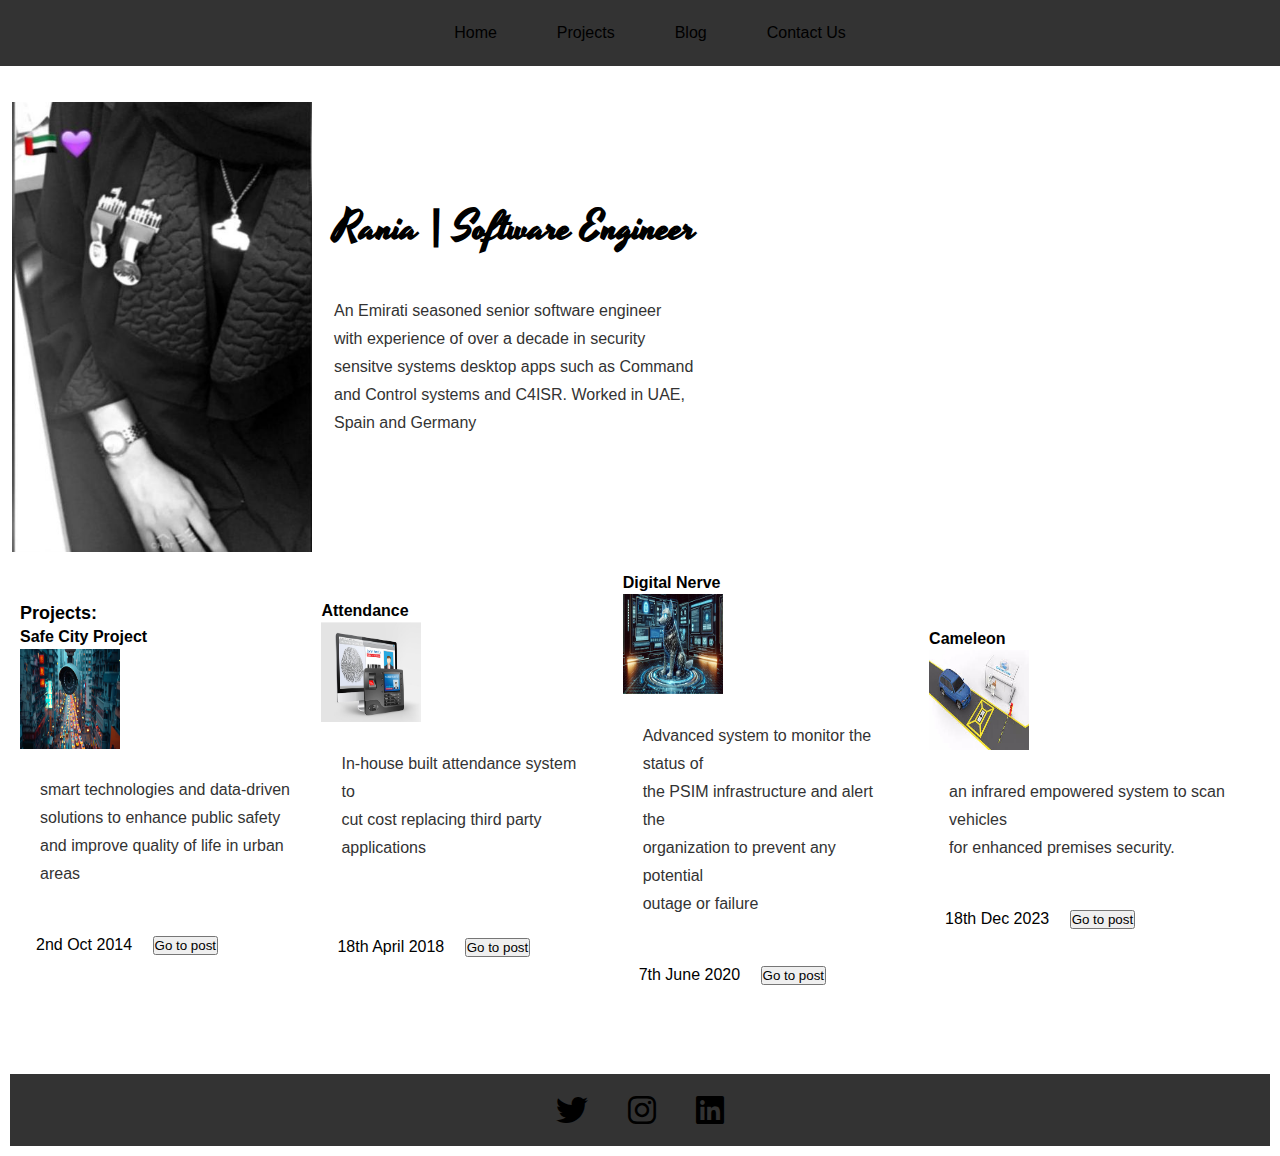
<file: index.html>
<!DOCTYPE html>
<html lang="en">

<head>
    <meta charset="UTF-8">
    <meta name="viewport" content="width=device-width, initial-scale=1.0">
    <title>Rania | Software Engineer</title>
    <link rel="stylesheet" href="./styles/style.css">
    <link rel="preconnect" href="https://fonts.googleapis.com">
    <link rel="preconnect" href="https://fonts.gstatic.com" crossorigin>
    <link href="https://fonts.googleapis.com/css2?family=Yesteryear&display=swap" rel="stylesheet">
    <link rel="stylesheet" href="https://cdnjs.cloudflare.com/ajax/libs/font-awesome/6.0.0-beta3/css/all.min.css">


</head>

<body class="home-page">
    <header>
        <nav class="nav-menu">
            <ul>
                <li><a href="index.html">Home</a></li>
                <li><a href="projects.html">Projects</a></li>
                <li><a href="blog.html">Blog</a></li>
                <li><a href="contactUs.html">Contact Us</a></li>
            </ul>
        </nav>
    </header>

    <section>
        <table>
            <tr>
                <td>
                    <img width="300" height="450" alt="personal picture of Rania without face" src="./icons/DP.JPG"
                        loading="lazy">
                </td>
                <td>
                    <h1>Rania | Software Engineer</h1>
                    <p>An Emirati seasoned senior software engineer<br>
                        with experience of over a decade in security<br>
                        sensitve systems desktop apps such as Command<br>
                        and Control systems and C4ISR. Worked in UAE, <br>
                        Spain and Germany</p>
                </td>
            </tr>
        </table>
    </section>
    <section>
        <table cellspacing="10">
            <tr>
                <td>
                    <h2>Projects:</h2>
                    <h3>Safe City Project</h3>
                    <img src="./icons/safe_city.jpg" width="100" height="100" loading="lazy"
                        alt="picture safe city project">
                    <p>smart technologies and data-driven<br>
                        solutions to enhance public safety <br>
                        and improve quality of life in urban areas<br></p>
                    <time datetime="02/10/2014">2nd Oct 2014</time>

                    <a href="./post.html"><button>Go to post</button></a>
                </td>
                <td>
                    <h3>Attendance</h3>
                    <img src="./icons/Attendance.png" width="100" height="100" loading="lazy"
                        alt=" picture of the attendance project">
                    <p>In-house built attendance system to <br>
                        cut cost replacing third party applications<br>
                        <br>
                    </p>
                    <time datetime="18/04/2018">18th April 2018</time>

                    <a href="./post.html"><button>Go to post</button></a>
                </td>
                <td>
                    <h3>Digital Nerve</h3>
                    <img src="./icons/watch_dog.avif" width="100" height="100" loading="lazy"
                        alt="picture representing the digital nerve project">
                    <p>Advanced system to monitor the status of<br>
                        the PSIM infrastructure and alert the<br>
                        organization to prevent any potential<br>
                        outage or failure</p>
                    <time datetime="07/06/2020">7th June 2020</time>

                    <a href="./post.html"><button>Go to post</button></a>
                </td>
                <td>
                    <h3>Cameleon</h3>
                    <img src="./icons/cameleon.jpg" width="100" height="100" loading="lazy"
                        alt="picture represeenting the cameleon project">
                    <p>an infrared empowered system to scan vehicles<br>
                        for enhanced premises security.</p>
                    <time datetime="18/12/2023">18th Dec 2023</time>

                    <a href="./post.html"><button>Go to post</button></a>
                </td>
            </tr>
        </table>
    </section>

    <!--till we learn css/styling-->
    <br><br><br>

    <div class="divider"></div>
    <footer>
        <div class="social-media-links">
            <a href="https://twitter.com/Hamasaaat" target="_blank" class="social-icon">
                <i class="fab fa-twitter"></i>
            </a>
            <a href="https://www.instagram.com/Hamasaaat" target="_blank" class="social-icon">
                <i class="fab fa-instagram"></i>
            </a>
            <a href="https://www.linkedin.com/in/rania-ahmed-8a0546243/" target="_blank" class="social-icon">
                <i class="fab fa-linkedin"></i>
            </a>
        </div>
    </footer>

</body>

</html>
</file>
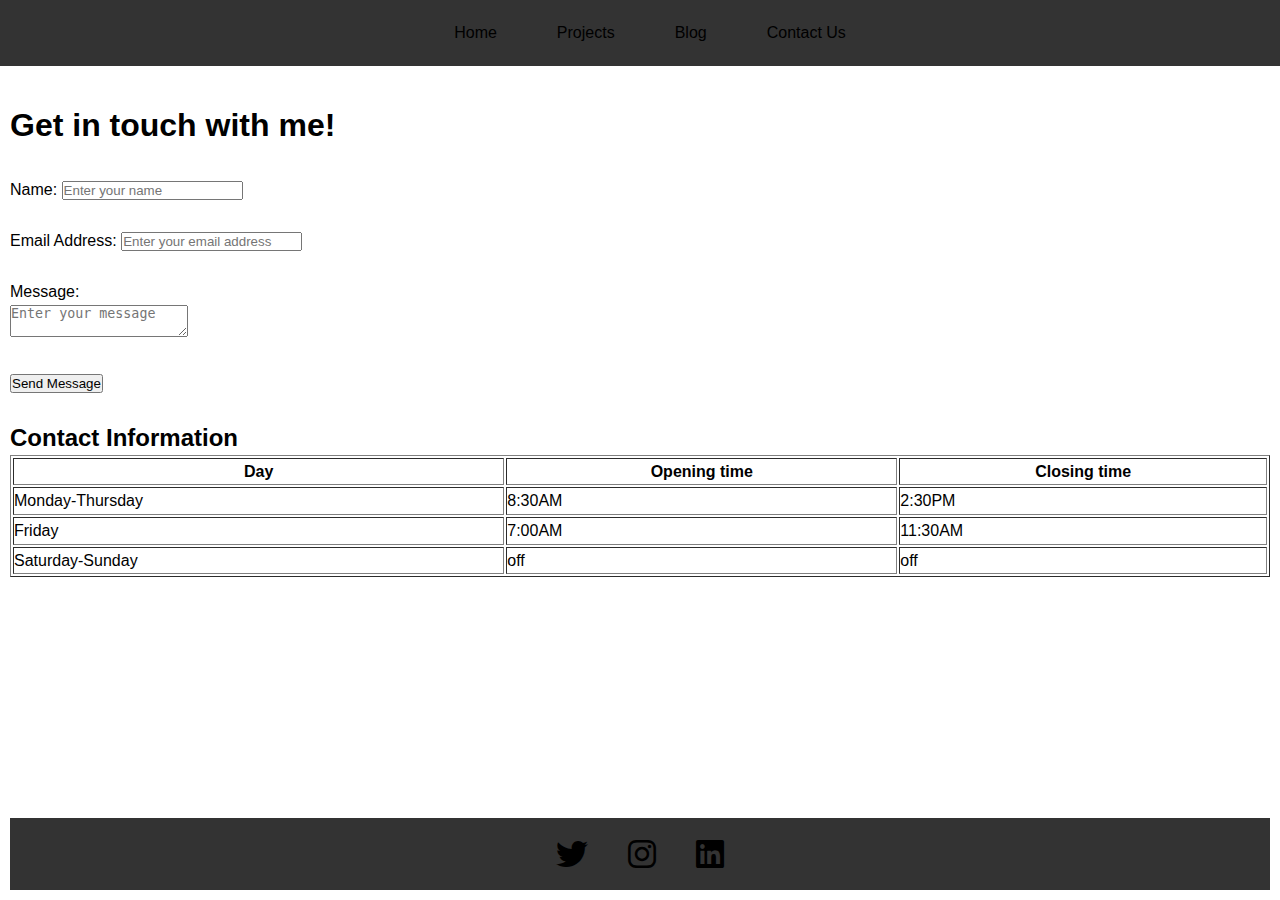
<file: contactUs.html>
<!DOCTYPE html>
<html lang="en">

<head>
    <title>Contact Us</title>
    <meta name="viewport" content="width=device-width, initial-scale=1.0"> 
    <link rel="stylesheet" href="./styles/style.css">
    <link rel="stylesheet" href="https://cdnjs.cloudflare.com/ajax/libs/font-awesome/6.0.0-beta3/css/all.min.css">
</head>

<body>
    <header>
        <section role="banner">
            <nav class="nav-menu">
                <ul>
                    <li><a href="index.html">Home</a></li>
                    <li><a href="projects.html">Projects</a></li>
                    <li><a href="blog.html">Blog</a></li>
                    <li><a href="contactUs.html">Contact Us</a></li>
                </ul>
            </nav>
        </section>
    </header>

        <section>
            <h1>Get in touch with me!</h1><br>
            <form>
                <label for="name">Name:</label>
                <input type="text" id="name" name="name" placeholder="Enter your name" required><br><br>

                <label for="email">Email Address:</label>
                <input type="email" id="email" name="email" placeholder="Enter your email address" required><br><br>

                <label for="message">Message:</label><br>
                <textarea id="message" name="message" placeholder="Enter your message" required></textarea><br><br>

                <button type="submit">Send Message</button><br><br>
            </form>
        </section>
        <h2>Contact Information</h2>
        <table border="1">
            <thead>
                <th>Day</th>
                <th>Opening time</th>
                <th>Closing time</th>
            </thead>
            <tbody>
                <tr>
                    <td>Monday-Thursday</td>
                    <td>8:30AM</td>
                    <td>2:30PM</td>
                </tr>
                <tr>
                    <td>Friday</td>
                    <td>7:00AM</td>
                    <td>11:30AM</td>
                </tr>
                <tr>
                    <td>Saturday-Sunday</td>
                    <td>off</td>
                    <td>off</td>
                </tr>
            </tbody>
        </table>

        <section>

        </section>

    <br><br><br><br><br>
    <br><br><br><br>
    <div class="divider"></div>
    <footer>
        <div class="social-media-links">
            <a href="https://twitter.com/Hamasaaat" target="_blank" class="social-icon">
                <i class="fab fa-twitter"></i>
            </a>
            <a href="https://www.instagram.com/Hamasaaat" target="_blank" class="social-icon">
                <i class="fab fa-instagram"></i>
            </a>
            <a href="https://www.linkedin.com/in/rania-ahmed-8a0546243/" target="_blank" class="social-icon">
                <i class="fab fa-linkedin"></i>
            </a>
        </div>
    </footer>
</body>

</html>
</file>
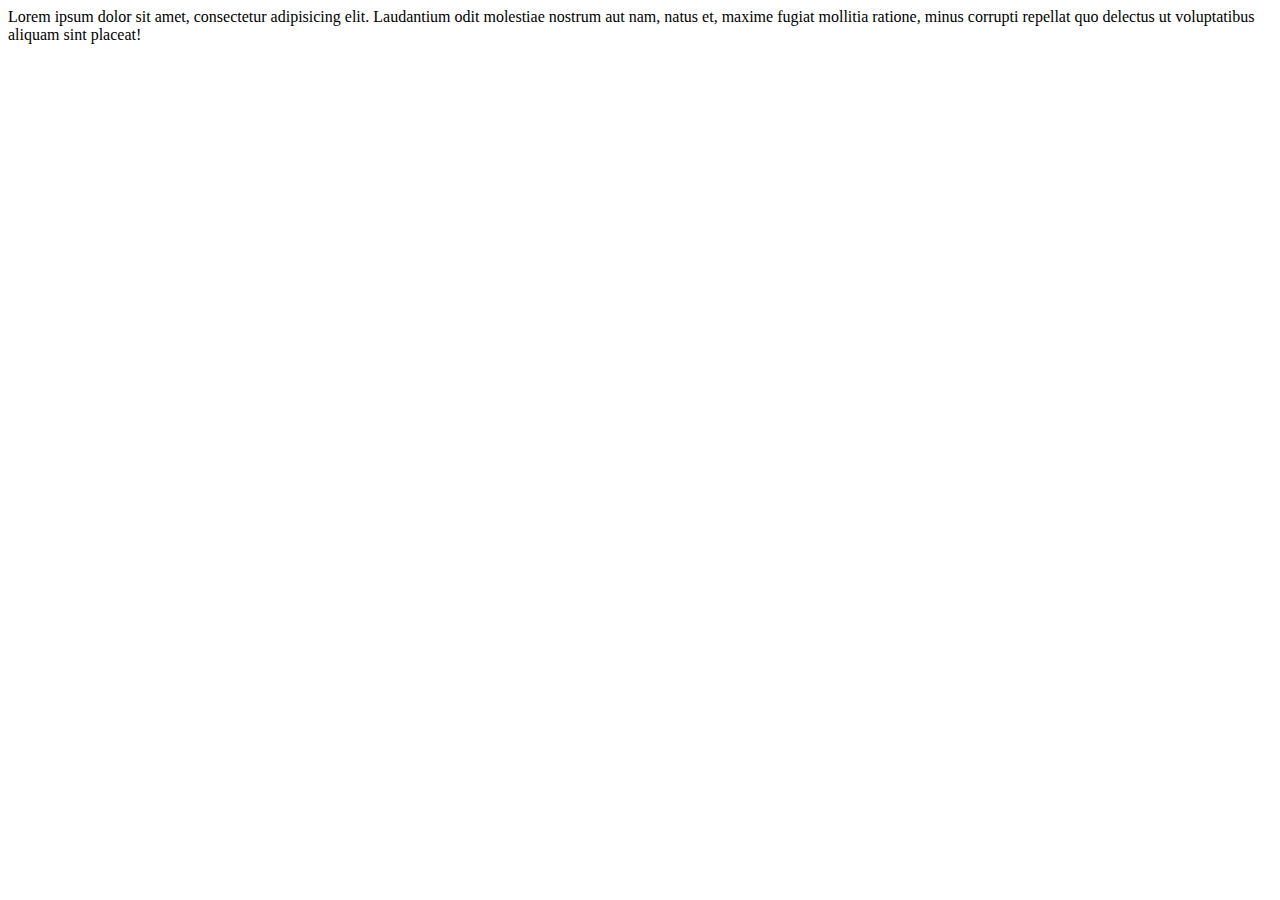
<file: post.html>
<!DOCTYPE html>
<html lang="en">
<head>
    <meta charset="UTF-8">
    <meta name="viewport" content="width=device-width, initial-scale=1.0">
    <title>Document</title>
</head>
<body>
    Lorem ipsum dolor sit amet, consectetur adipisicing elit. Laudantium odit molestiae nostrum aut nam, natus et, maxime fugiat mollitia ratione, minus corrupti repellat quo delectus ut voluptatibus aliquam sint placeat!
</body>
</html>
</file>
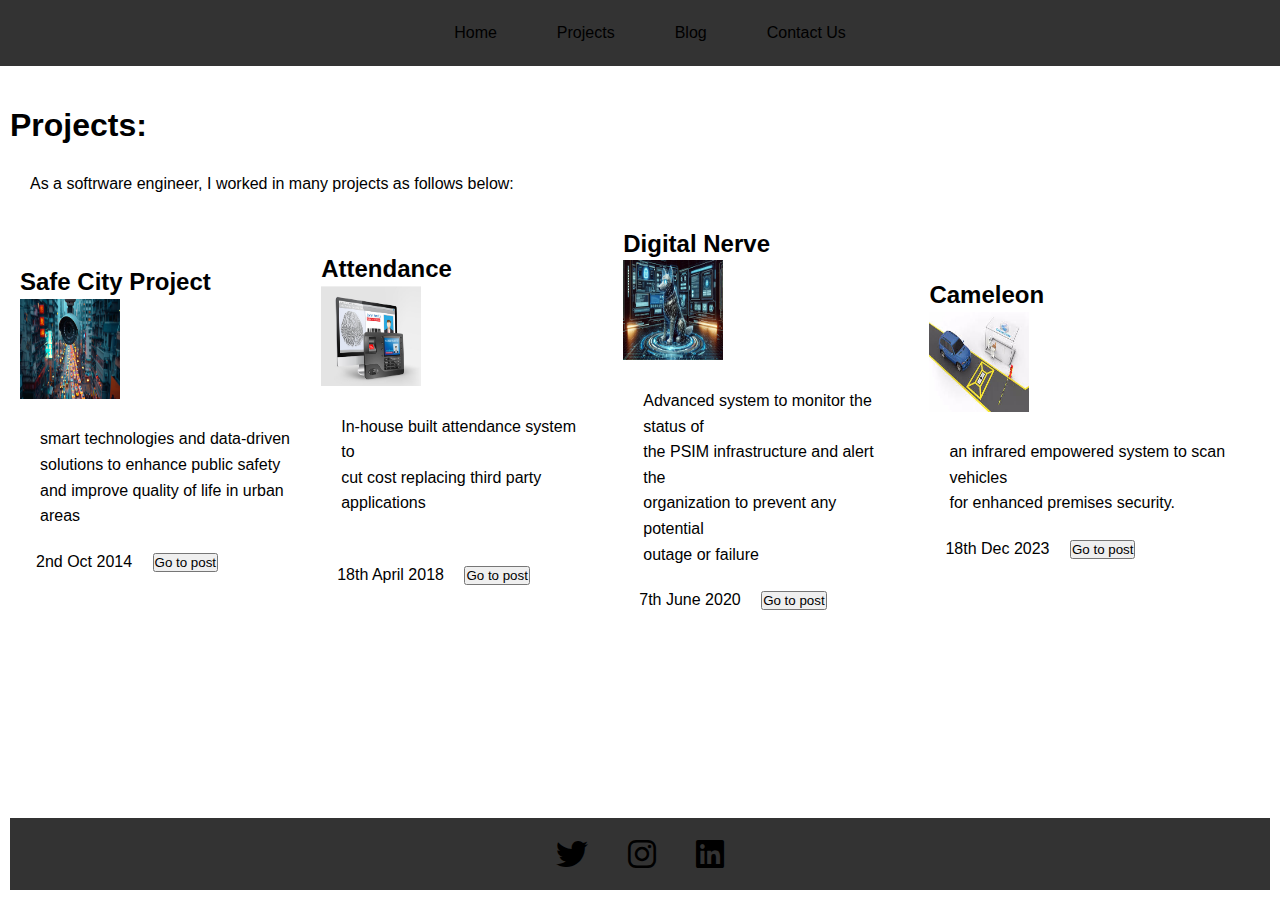
<file: projects.html>
<!DOCTYPE html>
<html lang="en">

<head>
    <meta charset="UTF-8">
    <meta name="viewport" content="width=device-width, initial-scale=1.0">
    <link rel="stylesheet" href="./styles/style.css">
    <link rel="stylesheet" href="https://cdnjs.cloudflare.com/ajax/libs/font-awesome/6.0.0-beta3/css/all.min.css">
    <title>Projects</title>

</head>

<body class="project-page">
    <header>
        <section role="banner">
            <nav class="nav-menu">
                <ul>
                    <li><a href="index.html">Home</a></li>
                    <li><a href="projects.html">Projects</a></li>
                    <li><a href="blog.html">Blog</a></li>
                    <li><a href="contactUs.html">Contact Us</a></li>
                </ul>
            </nav>
        </section>
    </header>
    <section>
        <h1>Projects:</h1>
        <p>As a softrware engineer, I worked in many projects as follows below:</p>
        <table cellspacing="10">
            <tr>
                <td>
                    <h2>Safe City Project</h2>
                    <img src="./icons/safe_city.jpg" width="100" height="100" loading="lazy" alt="">
                    <p>smart technologies and data-driven<br>
                        solutions to enhance public safety <br>
                        and improve quality of life in urban areas<br></p>
                    <time datetime="02/10/2014">2nd Oct 2014</time>

                    <button>
                        Go to post
                    </button>
                </td>
                <td>
                    <h2>Attendance</h2>
                    <img src="./icons/Attendance.png" width="100" height="100" loading="lazy" alt="">
                    <p>In-house built attendance system to <br>
                        cut cost replacing third party applications<br>
                        <br>
                    </p>
                    <time datetime="18/04/2018">18th April 2018</time>

                    <button>
                        Go to post
                    </button>
                </td>
                <td>
                    <h2>Digital Nerve</h2>
                    <img src="./icons/watch_dog.avif" width="100" height="100" loading="lazy" alt="">
                    <p>Advanced system to monitor the status of<br>
                        the PSIM infrastructure and alert the<br>
                        organization to prevent any potential<br>
                        outage or failure</p>
                    <time datetime="07/06/2020">7th June 2020</time>
                    <button>
                        Go to post
                    </button>
                </td>
                <td>
                    <h2>Cameleon</h2>
                    <img src="./icons/cameleon.jpg" width="100" height="100" loading="lazy" alt="">
                    <p>an infrared empowered system to scan vehicles<br>
                        for enhanced premises security.</p>
                    <time datetime="18/12/2023">18th Dec 2023</time>
                    <button>
                        Go to post
                    </button>
                </td>
            </tr>
        </table>
    </section>
    <br><br><br><br><br>
    <br>
    <div class="divider"></div>
    <footer>
        <div class="social-media-links">
            <a href="https://twitter.com/Hamasaaat" target="_blank" class="social-icon">
                <i class="fab fa-twitter"></i>
            </a>
            <a href="https://www.instagram.com/Hamasaaat" target="_blank" class="social-icon">
                <i class="fab fa-instagram"></i>
            </a>
            <a href="https://www.linkedin.com/in/rania-ahmed-8a0546243/" target="_blank" class="social-icon">
                <i class="fab fa-linkedin"></i>
            </a>
        </div>
    </footer>
</body>

</html>
</file>
<file: styles/style.css>
* {
  margin: 0;
  padding: 0;
  box-sizing: border-box;
}

html {
  scroll-behavior: smooth;
}

body {
  font-family: Arial, Helvetica, sans-serif;
  font-size: 16px;
  background-color: white;
  margin: 0;
  padding: 10px;
  padding-top: 100px;
  display: flex;
  flex-direction: column;
  min-height: 100vh;
  line-height: 1.6;
}

footer {
  display: flex;
  justify-content: center;
  align-items: center;
  background-color: #333333;
  color: black;
  padding: 10px;
  margin-top: auto;
}

footer i:hover {
  transform: scale(1.4);
}

header {
  width: 100%;
  position: fixed;
  top: 0;
  left: 0;
  right: 0;
  background-color: #333333;
  padding: 10px 20px;
  z-index: 10;
}

.nav-menu {
  display: flex;
  justify-content: space-evenly;
  list-style-type: none;
  padding: 10px;
}

.nav-menu ul {
  list-style: none;
  display: flex;
  justify-content: flex-end;
}

.nav-menu ul li {
  margin-left: 20px;
}

.nav-menu ul li a {
  color: black;
  text-decoration: none;
  font-size: 16px;
  padding: 10px 20px;
}

.nav-menu a:hover {
  color: #ff9900;
  border-bottom: 2px solid #ff9900;
}

.nav-menu a:focus {
  outline: none;
}

body.blogPage h1 {
  font-size: 1.25rem;
  text-align: center;
  margin-top: 15px;
  margin-bottom: 15px;
  padding: 10px;
}

body.blogPage h2 {
  font-size: 1.125rem;
  margin-top: 20px;
  margin-bottom: 15px;
  padding: 10px;
}

body.blogPage p,
time,
ol li {
  font-size: 1rem;
  margin-bottom: 20px;
  padding: 1rem;
  line-height: 1.6;
  text-align: left;
}

body.blogPage h1,
body.blogPage h2 {
  color: darkcyan;
}

.post p,
li {
  color: #333333;
}

.post address p {
  color: #333
}

body.blogPost ol {
  margin: 0;
  padding: 0;
}

body.blogPage ol li {
  margin-bottom: 5px;
  padding: 0;
  padding-left: 2px;
  margin-left: 20px;
  list-style-position: inside;
}


body.blogPage img {
  width: 50%;
  max-width: 100%;
  height: auto;
  display: block;
  margin-left: auto;
  margin-right: auto;
}

.blog-container {
  display: flex;
  gap: 20px;
  min-height: 80vh;
  overflow: auto;
}

.blog-list {
  flex: 1;
  flex-basis: 20%;
  margin-top: 50px;
  padding-left: 10px;
}

.blog-list li {
  margin-bottom: 10px;
}

.blog-list a {
  text-decoration: none;
  font-weight: bold;
  color: black;
}

.blog-list a:hover {
  color: #0056b3;
  text-decoration: underline;
}

.post-detail {
  flex: 2;
  flex-basis: 80%;
}


.post-detail .post {
  display: none;
}


.post-detail .post:target {
  display: block;
}

footer .social-media-links {
  display: flex;
  gap: 20px;
  justify-content: space-evenly;
}

footer .social-media-links a {
  display: inline-block;
}

footer .social-media-links i {
  font-size: 32px;
  margin: 10px;
  color: black;
  transition: color 0.3s ease;
}


@media (max-width: 768px) {
  body {
    padding-top: 80px;
  }

  .blog-container {
    flex-direction: column;
    gap: 10px;
  }

  .blog-list {
    flex: 1 0 100%;
    margin-top: 0;
    padding-left: 0;
  }

  .post-detail {
    flex: 1 0 100%;
  }

  body {
    font-size: 14px;
  }

  .nav-menu ul li a {
    font-size: 14px;
    padding: 6px 12px;
  }

  footer {
    flex-direction: column;
    align-items: center;
  }

  footer i {
    font-size: 28px;
  }

  footer .social-media-links {
    gap: 15px;
  }

  body.blogPage h1,
  body.home-page h1,
  body.project-page h1 {
    display: block !important;
  }

  /*trying for smaller screens*/
  body.blogPage h1,
  body.blogPage h2 {
    margin-top: 10px; 
    margin-bottom: 10px; 
  }

  body.blogPage p {
    margin-bottom: 10px; 
    padding: 0; 
  }
  /*trying for smaller screens*/
}

@media (max-width: 480px) {
  body {
    padding: 5px;
  }

  .nav-menu ul li a {
    font-size: 12px;
    padding: 6px 12px;
  }

  body.blogPost img {
    max-width: 100%;
  }
}


.home-page h1,
h2,
h3 {
  line-height: 1.4;
}

.home-page h1 {
  font-family: "Yesteryear", Arial, Helvetica, sans-serif;
  font-size: 2.5rem;
}

.home-page h2 {
  font-size: 1.125rem;
}

.home-page h3 {
  font-size: 1rem;
}

.home-page p {
  font-size: 1rem;
  line-height: 1.75;
  margin-bottom: 1.5rem;
  color: #333;
}

.home-page h1,
p {
  padding: 20px;
}
</file>
